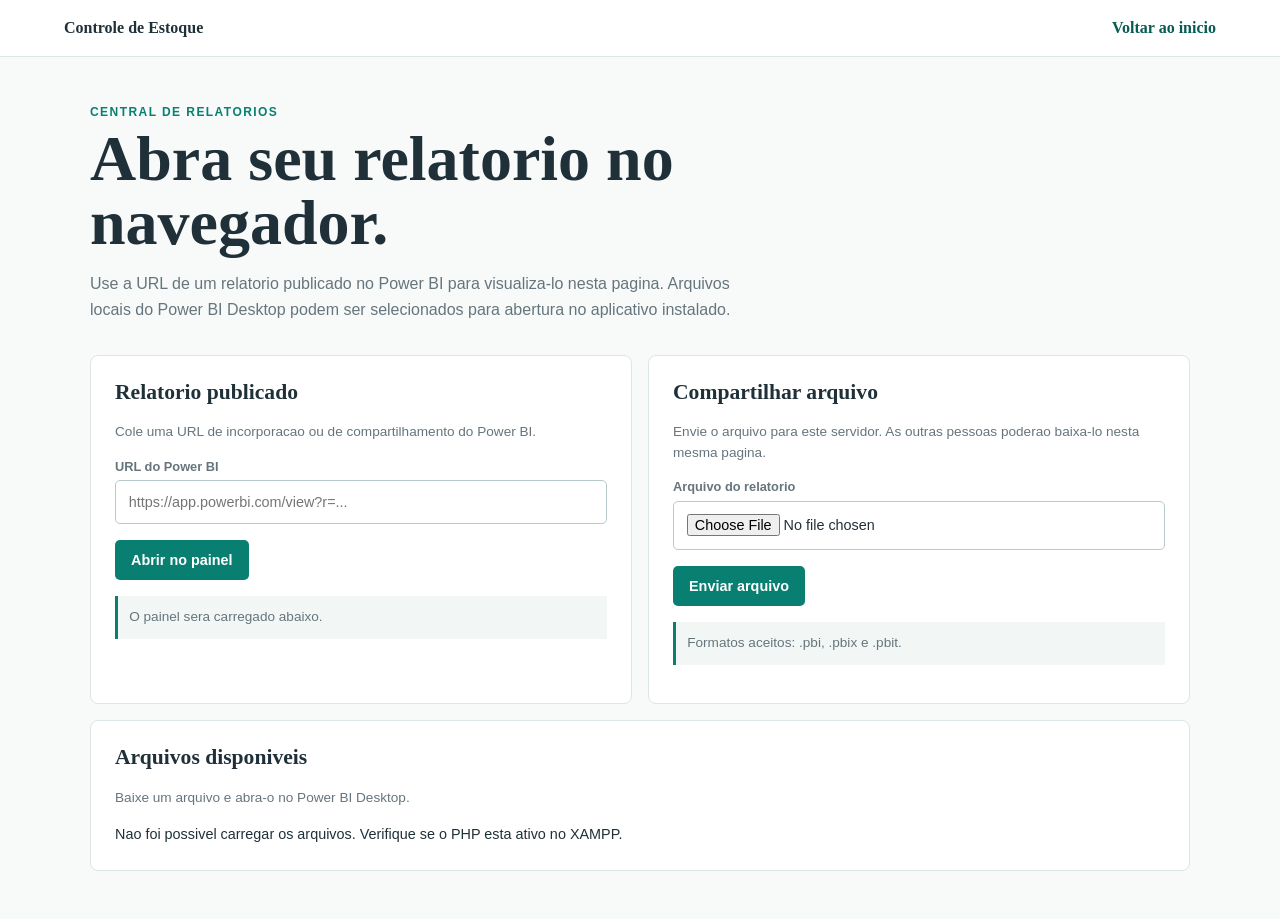
<file: php/tabela.html>
<!DOCTYPE html>
<html lang="pt-BR">
<head>
	<meta charset="UTF-8">
	<meta name="viewport" content="width=device-width, initial-scale=1.0">
	<title>Relatorios | Controle de Estoque</title>
	<style>
		:root {
			--ink: #203039;
			--muted: #66757d;
			--line: #dce5e7;
			--paper: #f7faf8;
			--white: #ffffff;
			--accent: #087f70;
			--accent-dark: #075b52;
			--warning: #8a5a00;
		}

		* { box-sizing: border-box; }

		body {
			margin: 0;
			color: var(--ink);
			background: var(--paper);
			font-family: Georgia, "Times New Roman", serif;
		}

		header {
			display: flex;
			align-items: center;
			justify-content: space-between;
			gap: 1rem;
			padding: 1.2rem clamp(1rem, 5vw, 5rem);
			background: var(--white);
			border-bottom: 1px solid var(--line);
		}

		header a { color: var(--accent-dark); font-weight: bold; text-decoration: none; }
		main { width: min(1100px, calc(100% - 2rem)); margin: 3rem auto; }
		.eyebrow { margin: 0 0 .5rem; color: var(--accent); font: 700 .75rem Arial, sans-serif; letter-spacing: .12em; text-transform: uppercase; }
		h1 { max-width: 650px; margin: 0; font-size: clamp(2rem, 5vw, 4rem); line-height: 1; }
		.intro { max-width: 650px; color: var(--muted); font: 1rem/1.6 Arial, sans-serif; }
		.grid { display: grid; grid-template-columns: minmax(0, 1fr) minmax(0, 1fr); gap: 1rem; margin-top: 2rem; }
		.panel { padding: 1.5rem; background: var(--white); border: 1px solid var(--line); border-radius: 8px; }
		.panel h2 { margin-top: 0; font-size: 1.35rem; }
		label { display: block; margin: 1rem 0 .4rem; color: var(--muted); font: 700 .8rem Arial, sans-serif; }
		input[type="url"], input[type="file"] { width: 100%; padding: .8rem; border: 1px solid #b8c9cc; border-radius: 5px; background: #fff; font: .9rem Arial, sans-serif; }
		button, .button { display: inline-block; margin-top: 1rem; padding: .75rem 1rem; color: #fff; background: var(--accent); border: 0; border-radius: 5px; cursor: pointer; font: 700 .9rem Arial, sans-serif; text-decoration: none; }
		button:hover, .button:hover { background: var(--accent-dark); }
		.hint, .status { color: var(--muted); font: .85rem/1.5 Arial, sans-serif; }
		.status { min-height: 2.5rem; margin-top: 1rem; padding: .7rem; background: #f2f7f5; border-left: 3px solid var(--accent); }
		.warning { color: var(--warning); background: #fff8e8; border-left-color: #d99a21; }
		#viewer { display: none; margin-top: 1rem; overflow: hidden; border: 1px solid var(--line); border-radius: 5px; background: #eef3f1; }
		#viewer iframe { display: block; width: 100%; min-height: 620px; border: 0; }
		.file-info { margin-top: 1rem; font: .9rem/1.5 Arial, sans-serif; }
		@media (max-width: 720px) {
			header { align-items: flex-start; flex-direction: column; }
			main { margin-top: 2rem; }
			.grid { grid-template-columns: 1fr; }
			#viewer iframe { min-height: 480px; }
		}
	</style>
</head>
<body>
	<header>
		<strong>Controle de Estoque</strong>
		<a href="../index.html">Voltar ao inicio</a>
	</header>

	<main>
		<p class="eyebrow">Central de relatorios</p>
		<h1>Abra seu relatorio no navegador.</h1>
		<p class="intro">Use a URL de um relatorio publicado no Power BI para visualiza-lo nesta pagina. Arquivos locais do Power BI Desktop podem ser selecionados para abertura no aplicativo instalado.</p>

		<section class="grid" aria-label="Opcoes de abertura">
			<div class="panel">
				<h2>Relatorio publicado</h2>
				<p class="hint">Cole uma URL de incorporacao ou de compartilhamento do Power BI.</p>
				<label for="powerBiUrl">URL do Power BI</label>
				<input id="powerBiUrl" type="url" placeholder="https://app.powerbi.com/view?r=..." autocomplete="off">
				<button id="openUrl" type="button">Abrir no painel</button>
				<p id="urlStatus" class="status" role="status">O painel sera carregado abaixo.</p>
			</div>

			<div class="panel">
				<h2>Compartilhar arquivo</h2>
				<p class="hint">Envie o arquivo para este servidor. As outras pessoas poderao baixa-lo nesta mesma pagina.</p>
				<form id="uploadForm" enctype="multipart/form-data">
					<label for="reportFile">Arquivo do relatorio</label>
					<input id="reportFile" name="report" type="file" accept=".pbi,.pbix,.pbit" required>
					<button type="submit">Enviar arquivo</button>
				</form>
				<p id="uploadStatus" class="status" role="status">Formatos aceitos: .pbi, .pbix e .pbit.</p>
			</div>
		</section>

		<section class="panel" style="margin-top: 1rem;">
			<h2>Arquivos disponiveis</h2>
			<p class="hint">Baixe um arquivo e abra-o no Power BI Desktop.</p>
			<div id="fileList" class="file-info" aria-live="polite">Carregando arquivos...</div>
		</section>

		<div id="viewer" aria-label="Visualizador do Power BI"></div>
	</main>

	<script>
		const urlInput = document.getElementById('powerBiUrl');
		const urlStatus = document.getElementById('urlStatus');
		const viewer = document.getElementById('viewer');
		const uploadForm = document.getElementById('uploadForm');
		const uploadStatus = document.getElementById('uploadStatus');
		const fileList = document.getElementById('fileList');

		document.getElementById('openUrl').addEventListener('click', () => {
			const value = urlInput.value.trim();
			let url;

			try {
				url = new URL(value);
			} catch (error) {
				urlStatus.textContent = 'Informe uma URL valida do Power BI.';
				urlStatus.classList.add('warning');
				return;
			}

			if (!['http:', 'https:'].includes(url.protocol)) {
				urlStatus.textContent = 'A URL precisa usar http ou https.';
				urlStatus.classList.add('warning');
				return;
			}

			const iframe = document.createElement('iframe');
			iframe.src = url.href;
			iframe.title = 'Relatorio do Power BI';
			iframe.allowFullscreen = true;
			viewer.replaceChildren(iframe);
			viewer.style.display = 'block';
			urlStatus.textContent = 'Relatorio carregado no painel abaixo. Se ele bloquear a incorporacao, use a configuracao de compartilhamento do Power BI.';
			urlStatus.classList.remove('warning');
		});

		async function loadFiles() {
			const response = await fetch('upload.php');
			const files = await response.json();
			fileList.replaceChildren();

			if (!files.length) {
				fileList.textContent = 'Nenhum arquivo enviado ainda.';
				return;
			}

			files.forEach((file) => {
				const item = document.createElement('p');
				const link = document.createElement('a');
				link.href = file.url;
				link.className = 'button';
				link.textContent = `Baixar ${file.name}`;
				item.append(`${file.name} (${file.size}) `);
				item.append(link);
				fileList.append(item);
			});
		}

		uploadForm.addEventListener('submit', async (event) => {
			event.preventDefault();
			uploadStatus.textContent = 'Enviando arquivo...';
			uploadStatus.classList.remove('warning');

			try {
				const response = await fetch('upload.php', { method: 'POST', body: new FormData(uploadForm) });
				const result = await response.json();
				if (!response.ok) throw new Error(result.error || 'Nao foi possivel enviar o arquivo.');
				uploadStatus.textContent = result.message;
				uploadForm.reset();
				await loadFiles();
			} catch (error) {
				uploadStatus.textContent = error.message;
				uploadStatus.classList.add('warning');
			}
		});

		loadFiles().catch(() => {
			fileList.textContent = 'Nao foi possivel carregar os arquivos. Verifique se o PHP esta ativo no XAMPP.';
		});
	</script>
</body>
</html>
</file>
